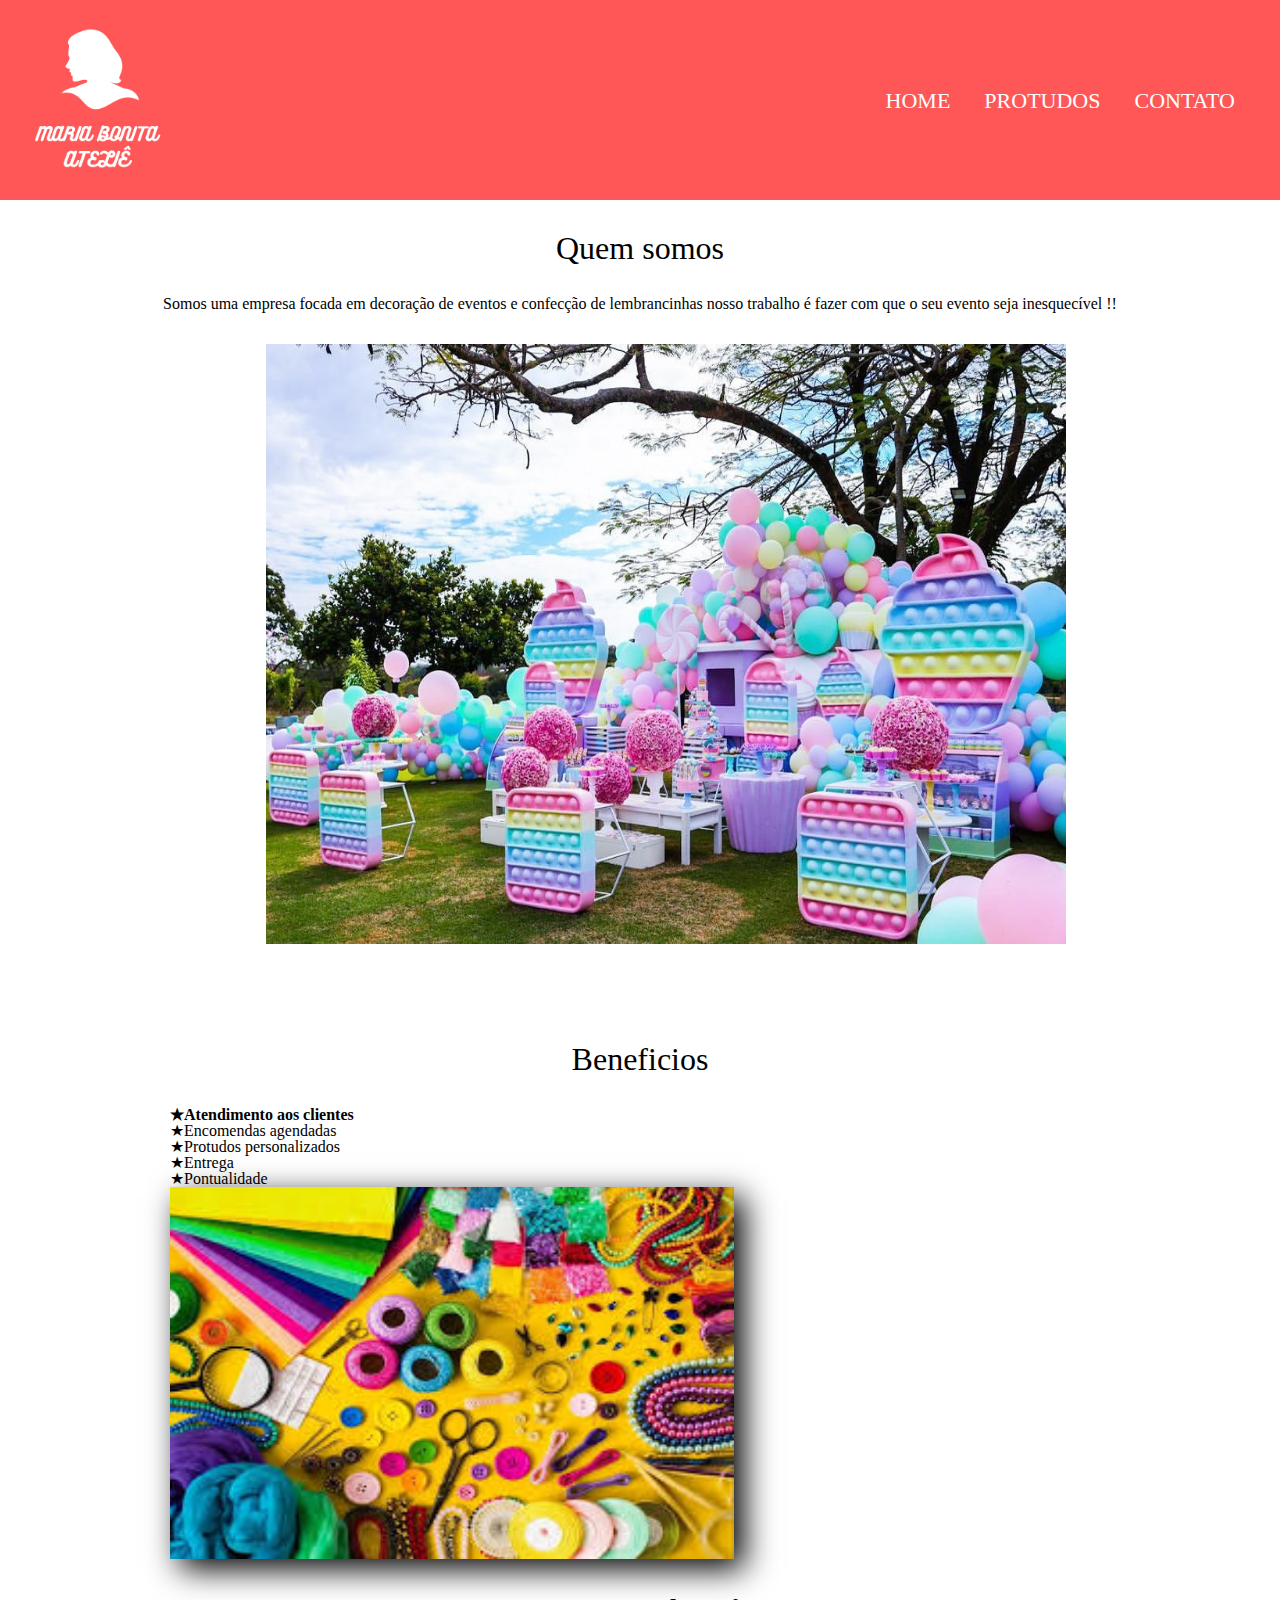
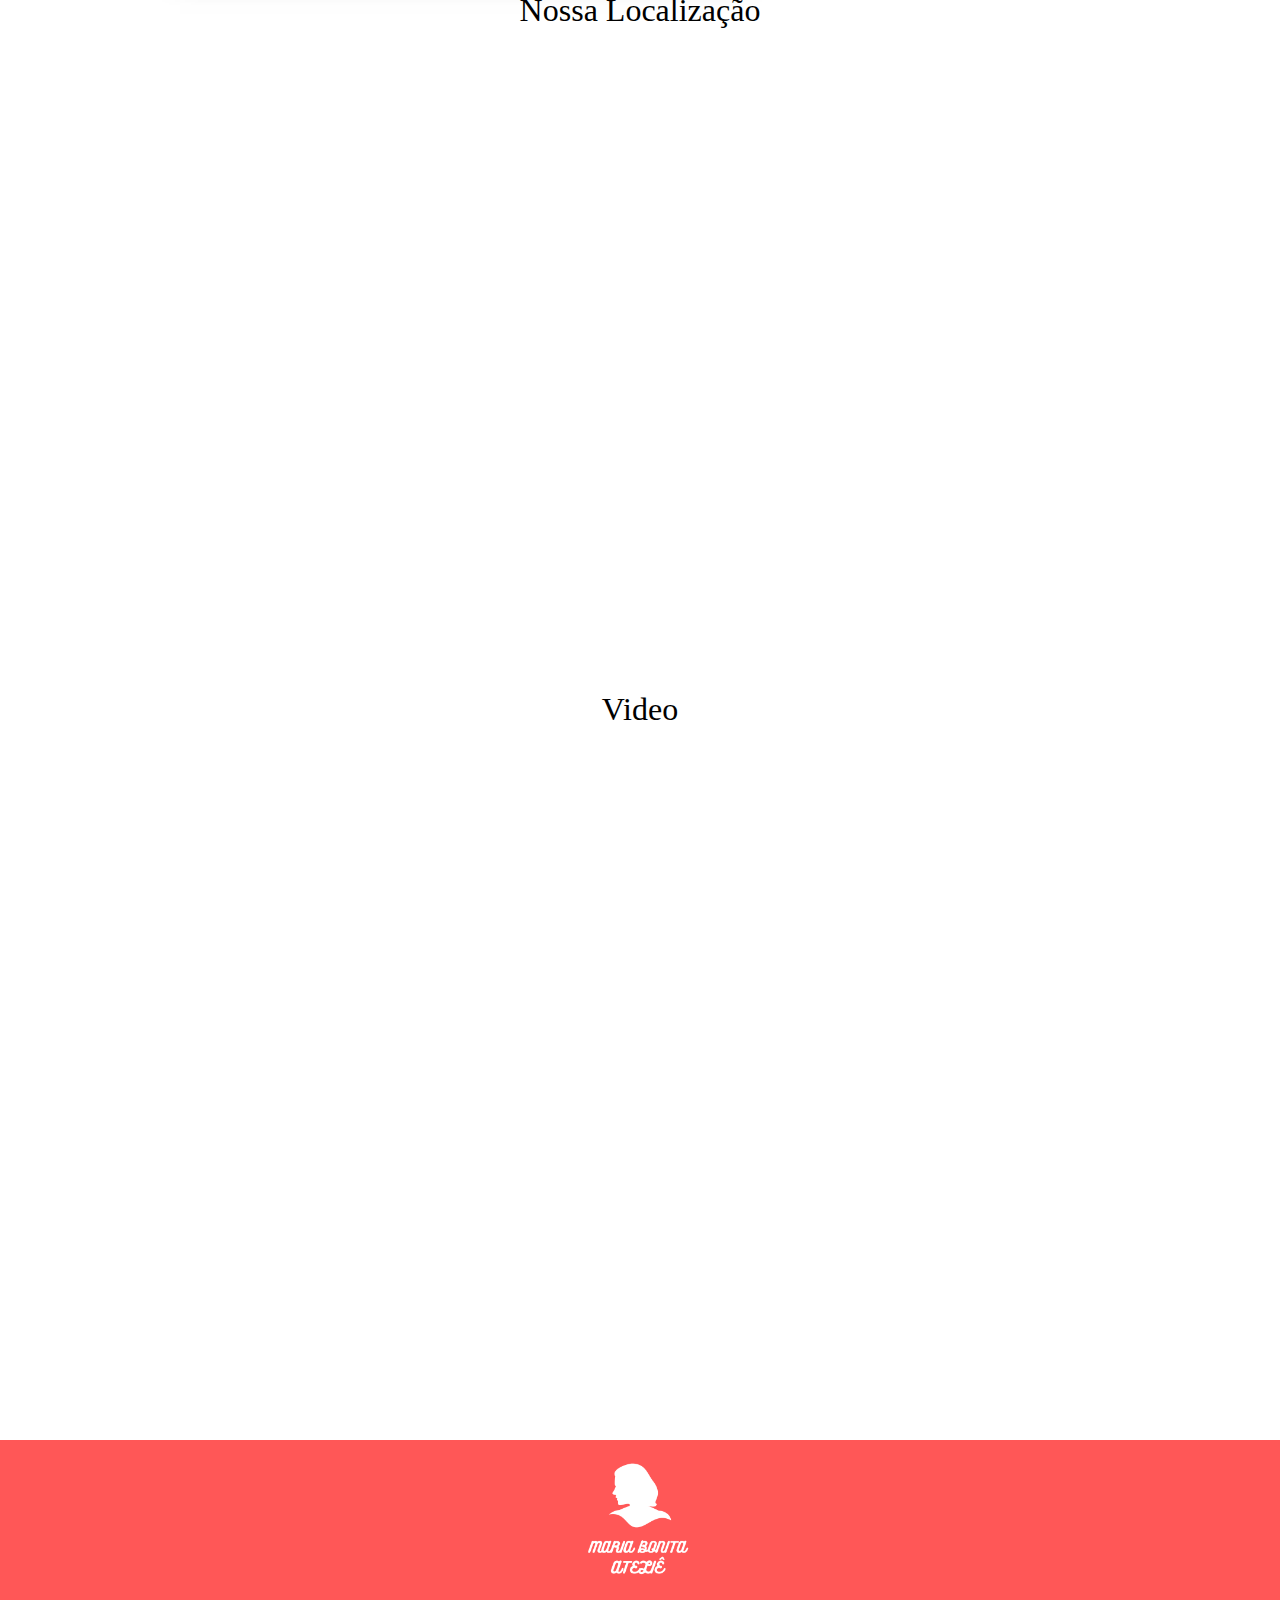
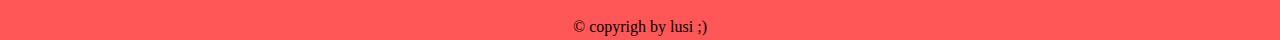
<file: index.html>
<!DOCTYPE html>
<html lang="pt-br">
<head>
    <meta charset="UTF-8">
    <link rel="stylesheet" href="reset.css">
    <link rel="stylesheet" href="style.css">
    <link rel="stylesheet" href="home.css">
    <meta name="viewport" content="width=device-width, initial-scale=1.0">
    <title>Maria bonita atelie</title>
</head>
<body>
    <header>
        <img class="logo" src="logo.png" alt="">
        <nav>
            <ul>
                <li> <a href="index.html">Home</a></li>
                <li><a href="protudo.html">Protudos</a></li>
                <li><a href="contato.html">Contato</a></li>
            </ul>
        </nav>
    </header>
    <main>

        <div class="quem-somos">
            <h1 class="titulo-principal"> Quem somos </h1>
            <p>Somos uma empresa focada em decoração de eventos e confecção de lembrancinhas nosso trabalho é fazer com que o seu evento seja inesquecível !!</p>
            <img src="img1.jpg" class="imagem-quem-somos" alt="">
        </div>

        <div class="beneficios">
            <h2 class="titulo-principal">Beneficios</h2>
            <div class="conteudo-beneficios">
                <ul class="Lista-beneficios"> 
                    <lI class="item">Atendimento aos clientes</lI>
                    <li class="item">Encomendas agendadas</li>
                    <li class="item">Protudos personalizados</li>
                    <li class="item">Entrega</li>
                    <li class="item">Pontualidade</li>
                    </ul><img src="img2.jpg" class="imagem-beneficios">
        </div>

        <div class="mapa"> 
            <h3 class="titulo-principal"> Nossa Localização</h3>
            <iframe class="conteudo-mapa" src="https://www.google.com/maps/embed?pb=!1m18!1m12!1m3!1d3679.464699143363!2d-45.12757978537616!3d-22.748129537947154!2m3!1f0!2f0!3f0!3m2!1i1024!2i768!4f13.1!3m3!1m2!1s0x94ccc8cedab81dcd%3A0x6b8fec6de3174a83!2sR.%20Bpo.%20C%C3%A9sar%20Dacorso%20Filho%2C%20775%20-%20Cidade%20Industrial%2C%20Lorena%20-%20SP%2C%2012609-290!5e0!3m2!1spt-BR!2sbr!4v1647831257998!5m2!1spt-BR!2sbr" width="600" height="450" style="border:0;" allowfullscreen="" loading="lazy"></iframe>

        </div>

        <div class="video">
            <h2 class="titulo-principal"> Video </h2>
            <iframe class="conteudo-video" width="560" height="315" src="https://www.youtube.com/embed/KcQOM0DQnME" title="YouTube video player" frameborder="0" allow="accelerometer; autoplay; clipboard-write; encrypted-media; gyroscope; picture-in-picture" allowfullscreen></iframe>
       </div>

       
    </main>
    <footer>
        <img class="logo-footer" src="logo.png" alt="">
        <p class="copyright">&copy; copyrigh by lusi ;)</p>

    </footer>
</body>
</html>
</file>
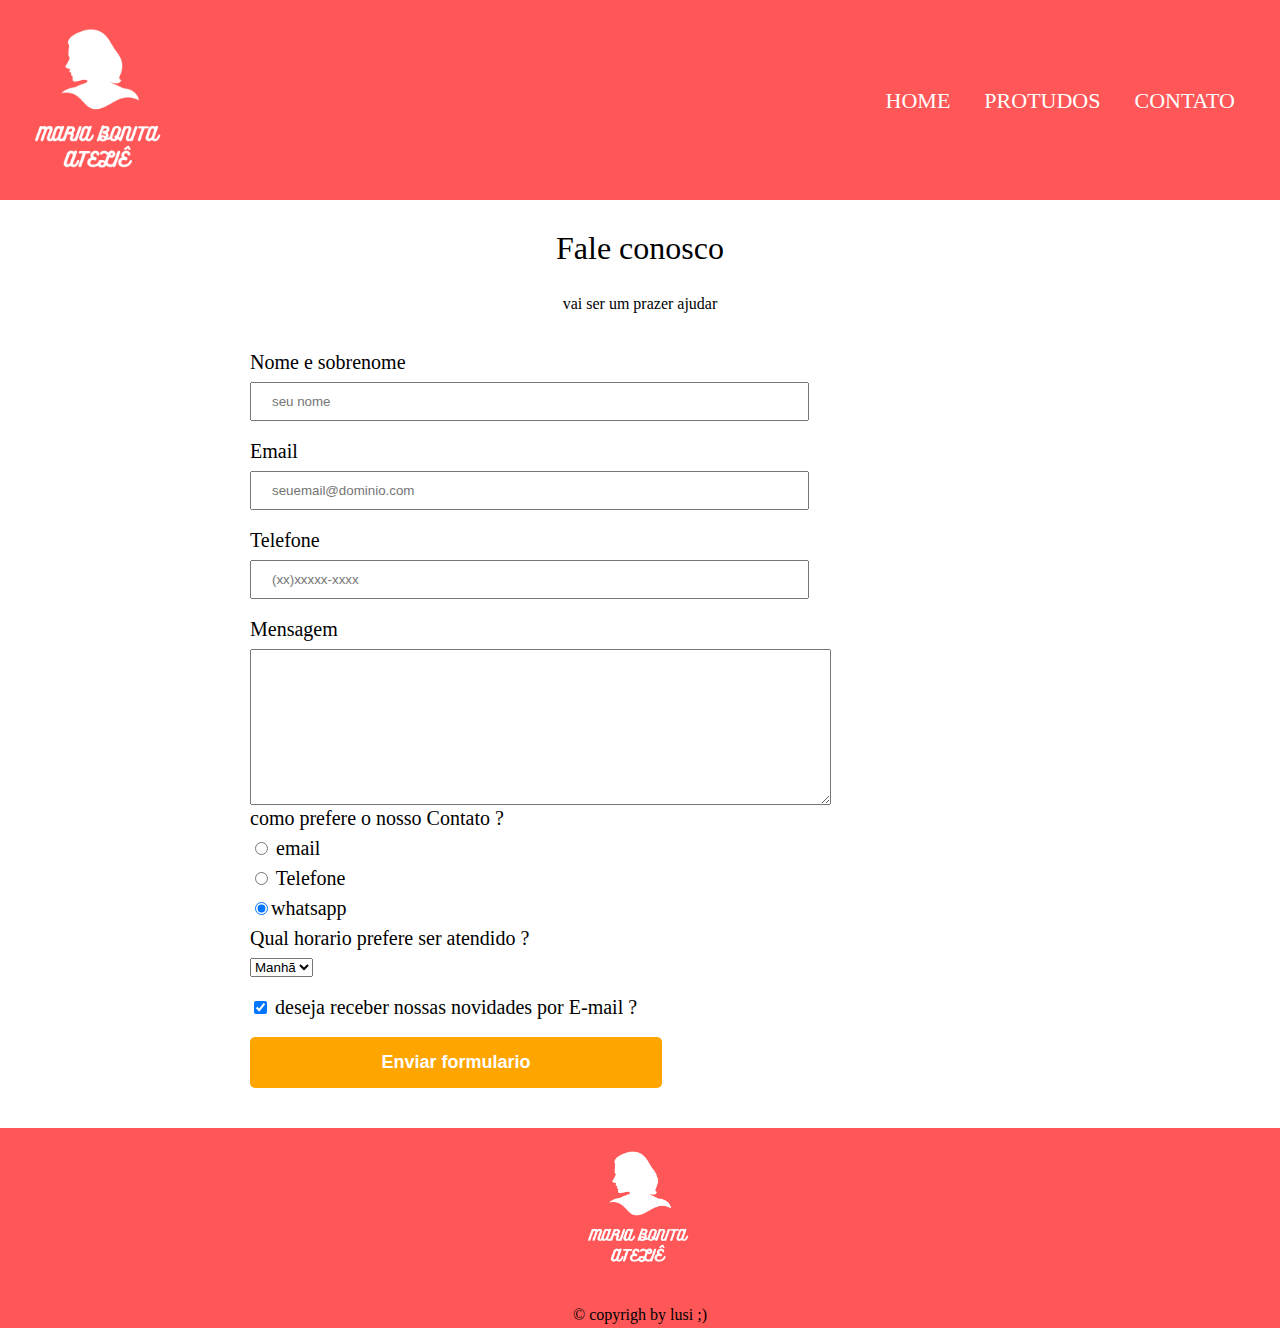
<file: contato.html>
<!DOCTYPE html>
<html lang="pt-br">
<head>
    <meta charset="UTF-8">
    <link rel="stylesheet" href="reset.css">
    <link rel="stylesheet" href="style.css">
    <link rel="stylesheet" href="contato.css">
    <link rel="icon" href="logo.png">
    <meta name="viewport" content="width=device-width, initial-scale=1.0">
    <title>Maria bonita atelie</title>
</head>
<body>
    
    <header>

        <img class="logo" src="logo.png" alt="">

        <nav>
            <ul>
                <li> <a href="index.html">Home</a></li>
                <li><a href="protudo.html">Protudos</a></li>
                <li><a href="contato.html">Contato</a></li>
            </ul>
        </nav>

    </header>
    
    <main>

        <h1 class="titulo-principal">Fale conosco </h1>
        <p> vai ser um prazer ajudar  </p>

        <main>

            <form>
                <label for="nomesobrenome">Nome e sobrenome</label>
              <input type="text" id="nomesobrenome" class="input-padrão" required placeholder="seu nome">  
    
              <label for="email">Email</label>
              <input type="email"  id="email"class="input-padrão" required placeholder="seuemail@dominio.com">
    
              <label for="telefone">Telefone</label>
              <input type="tel" id="telefone"class="input-padrão"required placeholder="(xx)xxxxx-xxxx">
    
              <label for="mensagem">Mensagem</label>
              <textarea id="mensagem" cols="70" rows="10"></textarea class="input-padrão" required>
    
              <fieldset>
                  
              <legend>como prefere o nosso Contato ? </legend>
              <label for="radio-email"><input type="radio" name="contato" value="email"id="radio-email">
                email</label>
              
              <label for="radio-telefone"> <input type="radio" name="contato" value="telefone"id="radio-telefone">
                Telefone</label>
             
              <label for="radio-whatsapp"><input type="radio" name="contato" value="whatsapp"id="radio-whatsapp" checked>whatsapp</label>
    
              </fieldset>
    
            <fieldset>
              <legend>Qual horario prefere ser atendido ?</legend>
            <select>
              <option>Manhã</option>
              <option>Tarde</option>
              <option>Noite</option>
            </select>
            </fieldset>
            <label  class="checkbox"><input type="checkbox" checked> deseja receber nossas novidades por E-mail ?</label>
    
              <input type="submit" value="Enviar formulario" class="enviar">
            
            </form>

    </main>
    
    <footer>
        <img class="logo-footer" src="logo.png" alt="">
        <p class="copyright">&copy; copyrigh by lusi ;)</p>
    </footer>
</body>
</html>
</file>
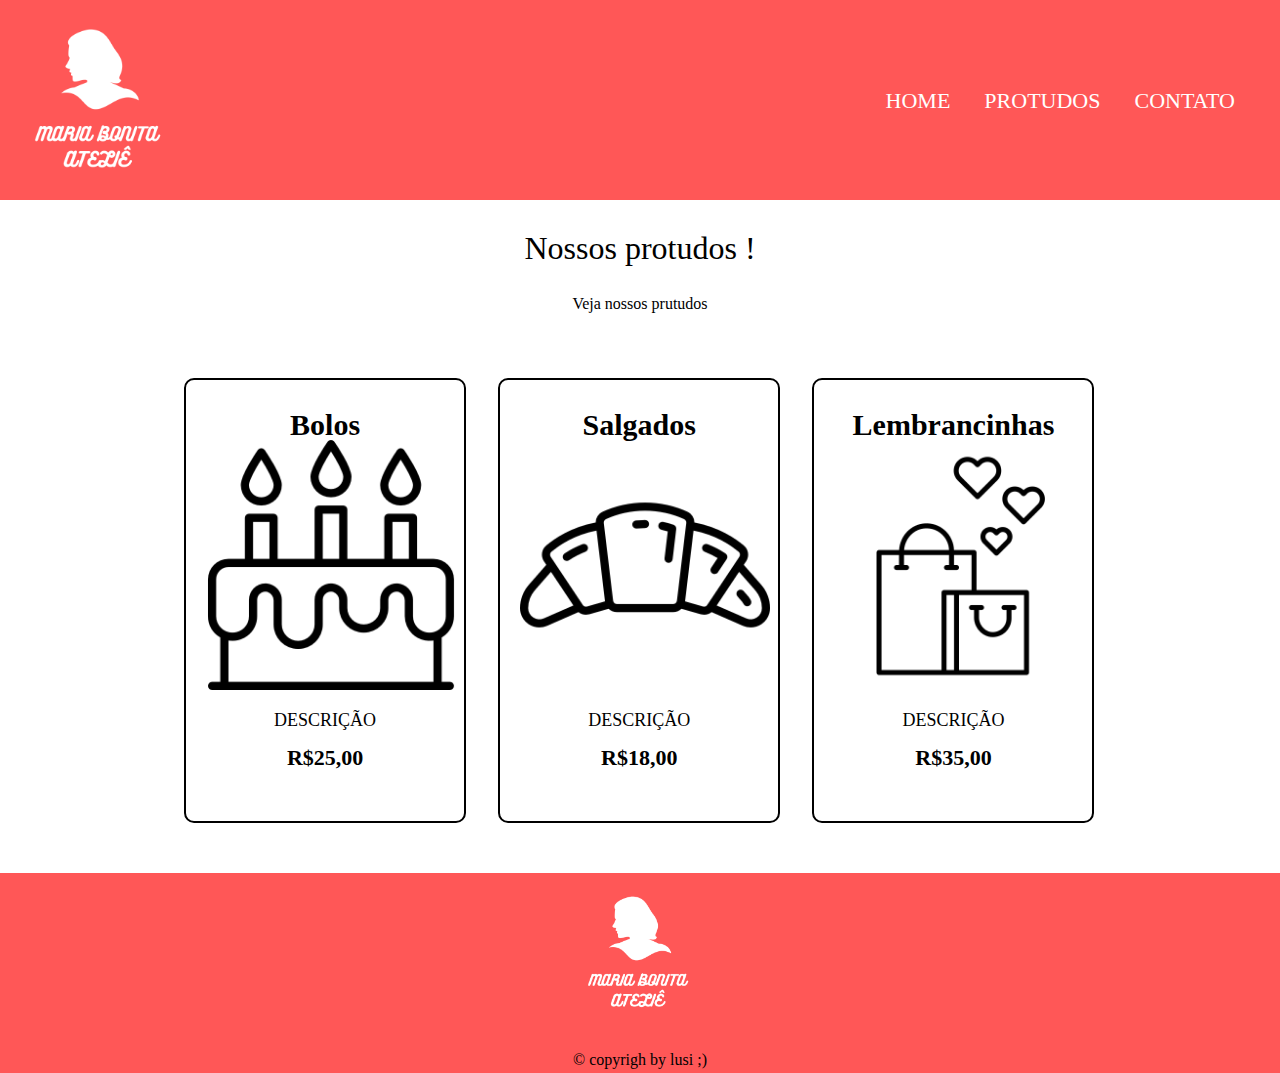
<file: protudo.html>
<!DOCTYPE html>
<html lang="pt-br">
<head>
    <meta charset="UTF-8">
    <link rel="stylesheet" href="reset.css">
    <link rel="stylesheet" href="style.css">
    <link rel="stylesheet" href="protudo.css">
    <link rel="icon" href="logo.png">
    <meta name="viewport" content="width=device-width, initial-scale=1.0">
    <title>Maria bonita atelie</title>
</head>
<body>
    
    <header>

        <img class="logo" src="logo.png" alt="">

        <nav>
            <ul>
                <li> <a href="index.html">Home</a></li>
                <li><a href="protudo.html">Protudos</a></li>
                <li><a href="contato.html">Contato</a></li>
            </ul>
        </nav>

    </header>
    
    <main>

        <h1 class="titulo-principal">Nossos protudos !</h1>
        <p> Veja nossos prutudos </p>

        
        <ul class="protudos">
            <li><h2>Bolos</h2>
                <img class="imagem" src="bolo.png">
                <p class="protudo-descrição">DESCRIÇÃO</p>
                <p class="preço">R$25,00</p>
                
             </li>

            <li> <h2>Salgados</h2>
                <img class="imagem" src="salgado.png">
                <p class="protudo-descrição">DESCRIÇÃO</p>
                <p class="preço">R$18,00</R1></p>
            </li>

            <li> <h2>Lembrancinhas</h2>
                <img class="imagem" src="comprar.png">
                <p class="protudo-descrição">DESCRIÇÃO</p>
                <p class="preço">R$35,00</p>
            </li>
        </ul>

    </main>
    
    <footer>
        <img class="logo-footer" src="logo.png" alt="">
        <p class="copyright">&copy; copyrigh by lusi ;)</p>
    </footer>
</body>
</html>
</file>
<file: style.css>
header{
   background: #ff5757;
   height: 200px;
   width: 100%;
}
.logo{
   width: 200px;
   height: 200px;
   
}
nav{
   position: absolute;
   top: 60px;
   right: 0;
   margin: 30px;
}
nav li{
   display: inline;
   margin:15px;
}

nav a{
   text-transform:uppercase ;
   color: white;
   font-size: 22px;
   text-decoration: none;
   
}

nav a:hover{
   color:yellow;
}



 footer{
      text-align: center;
      background: #ff5757;
      height: 200px;   
      width: 100%;
      
         
 }
 .logo-footer{
   width: 160px;
   height: 160px;
   
}
</file>
<file: home.css>
.titulo-principal{
    text-align: center;
    font-size: 2em ;
    margin: 1em;
    clear: left;
}

p{
    text-align: center ;
    margin: 1em;
    
}

.imagem-quem-somos{

    height:600px ;
    width: 800px;
    padding-left: 250px;
    margin: 1em;
}

.beneficios{
    padding: 3em 0;
 }
 
 .conteudo-beneficios{
    width: 940px;
    margin: 0 auto;
 }

 .item{

}

.item:first-child{
font-weight:bold;
}

.item::before{
   content: "★";
}
.imagem-beneficios{
    display: inline;
    width: 60%;
    box-shadow: 10px 10px 30px #000;
 }


.mapa{

}
.conteudo-mapa{
    height:600px ;
    width: 800px;
    padding-left: 250px;
}

.video{

}

.conteudo-video{
    height:600px ;
    width: 800px;
    padding-left: 250px;
    margin: 1em;
}
</file>
<file: contato.css>
.titulo-principal{
    text-align: center;
    font-size: 2em ;
    margin: 1em;
    clear: left;
}

p{
    text-align: center ;
    margin: 1em;
    
}

form{
    margin: 40px 0;
    padding-left: 250px;
}
form label,form legend{
    display: block;
    font-size: 20px;
    margin: 0 0 10px;

}

.input-padrão{
    display:block ;
    margin: 0 0 20px;
    padding: 10px 20px;
    width: 50%;
}

.checkbox{
    margin: 20px 0;
}

.enviar{
    width: 40%;
    padding: 15px 0;
    background: orange;
    color: white;
    font-weight: bold;
    font-size: 18px;
    border: none;
    border-radius: 5px;
    transition:1s all ;
    cursor: pointer;

}
 .enviar:hover{
    background: darkorange;
    transform: scale(1.2);
   
}

table{
    margin: 20px 0 40px;


}

thead{
    background: #555555;
    color: white;
    font-weight: bold;
}

td,th{
    border: 1px solid #000000;
    padding: 8px 15px;
}
</file>
<file: protudo.css>
.titulo-principal{
    text-align: center;
    font-size: 2em ;
    margin: 1em;
    clear: left;
}

p{
    text-align: center ;
    margin: 1em;
    
}

.protudos{
    width: 940px;
    margin: 0 auto;
    padding: 50px 0;
    
    
}

.imagem{
    width: 250px;
    height: 250px;
}
.protudos li{
    display: inline-block;
    text-align: center;
    width: 30%;
    vertical-align: top;
    margin: 0 1.5% ;
    padding: 30px 20px ;
    box-sizing: border-box;
    border: 2px solid black;
    border-radius: 10px;

}

.protudos li:hover{
    border-color:yellow;
}
.protudos li:hover h2{
    font-size: 40px;

}
.protudos li:active{
border-color: green;
}
.protudos h2{
    font-size: 30px;
    font-weight: bold;
}

.protudo-descrição{
   font-size: 18px;
}

.preço{
  font-size: 22px;
  font-weight: bold;  
  margin-top: 10px ;
}
</file>
